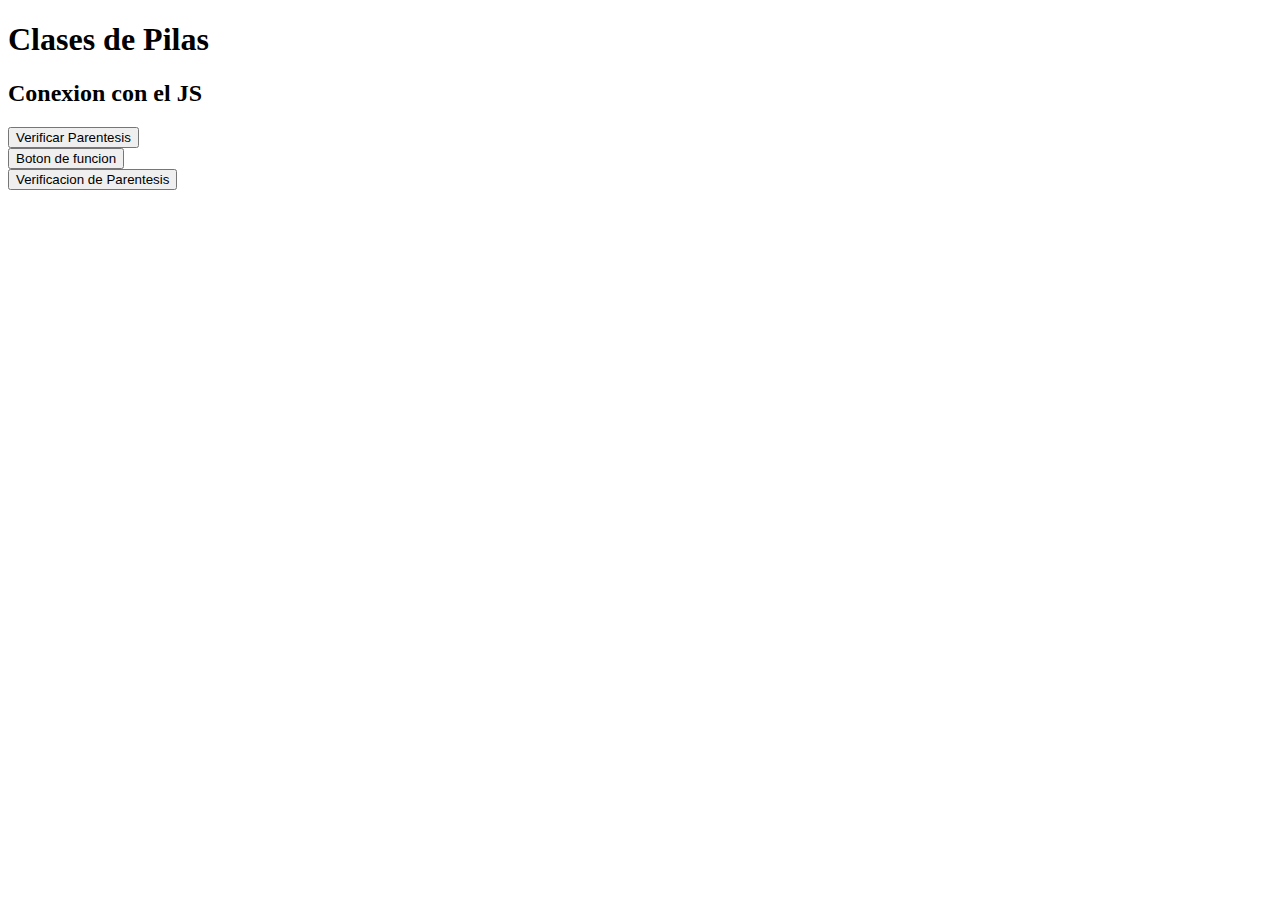
<file: Segundo semestre/index.html>
<!DOCTYPE html>
<html lang="en">
<head>
    <meta charset="UTF-8">
    <meta name="viewport" content="width=device-width, initial-scale=1.0">
    <title>Document</title>
<script src="pilas.js"></script>
</head>
<body>
    <h1>Clases de Pilas</h1>
    <h2>Conexion con el JS</h2>
    <button onclick="alert('Se ha presionado el botón');">Verificar Parentesis</button><br>
    <button onclick="funcionDeAlerta();">Boton de funcion</button><br>
    <button onclick="VerificacionParentesis()">Verificacion de Parentesis </button><br>
</body>
</html>
</file>
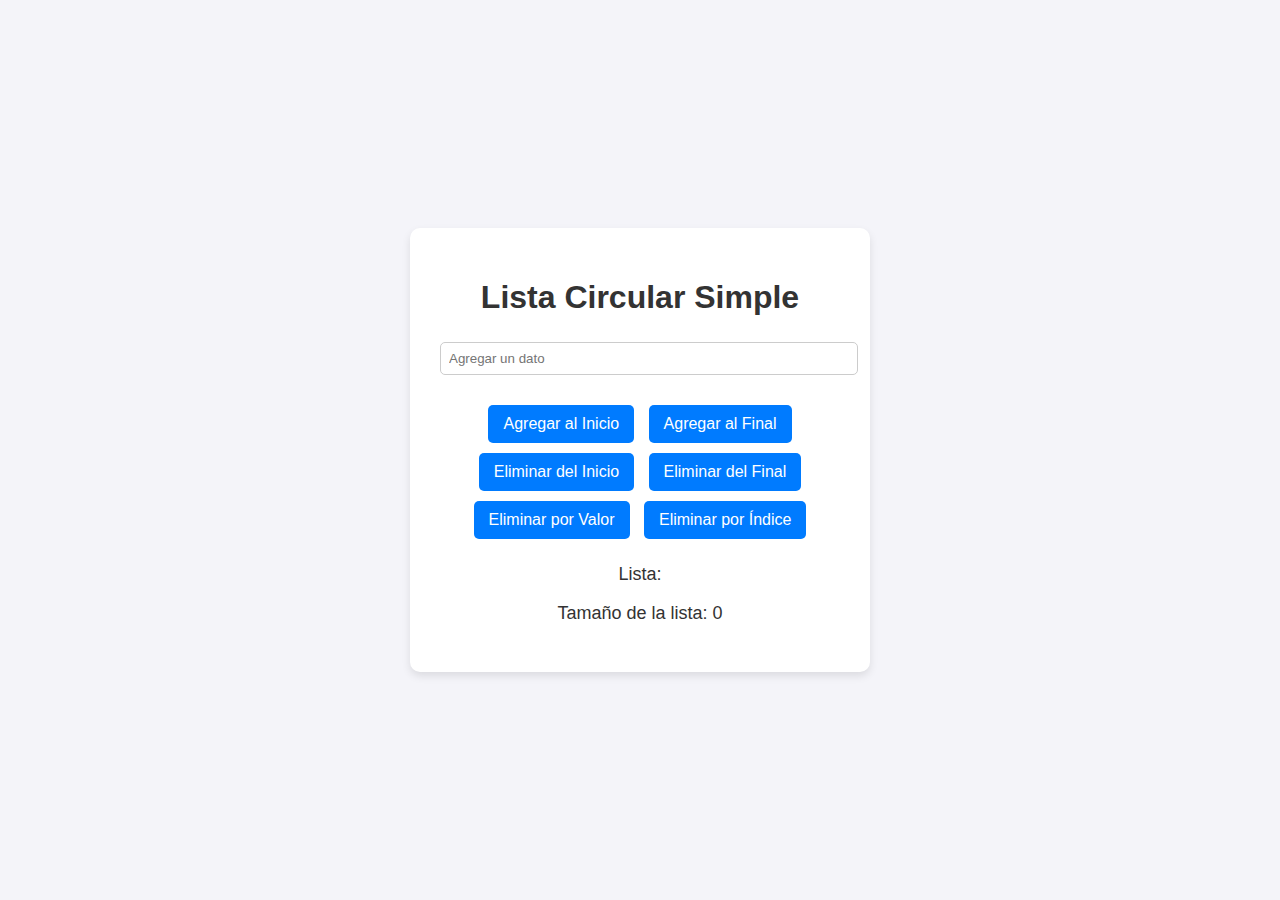
<file: 11.12.2024/pag.html>
<!DOCTYPE html>
<html lang="es">
<head>
    <meta charset="UTF-8">
    <meta name="viewport" content="width=device-width, initial-scale=1.0">
    <title>Lista Circular Simple</title>
    <link rel="stylesheet" href="style.css">
</head>
<body>
    <div class="container">
        <h1>Lista Circular Simple</h1>
        
        <div class="inputs">
            <input type="text" id="inputDato" placeholder="Agregar un dato" />
        </div>
        
        <div class="buttons">
            <button id="agregarInicio">Agregar al Inicio</button>
            <button id="agregarFinal">Agregar al Final</button>
            <button id="removerInicio">Eliminar del Inicio</button>
            <button id="removerFinal">Eliminar del Final</button>
            <button id="removerValor">Eliminar por Valor</button>
            <button id="removerIndice">Eliminar por Índice</button>
        </div>

        <div id="resultado">
            <p id="listaResultado">Lista: </p>
            <p id="tamanoLista">Tamaño de la lista: 0</p>
        </div>
    </div>

    <script src="script.js"></script>
</body>
</html>
</file>
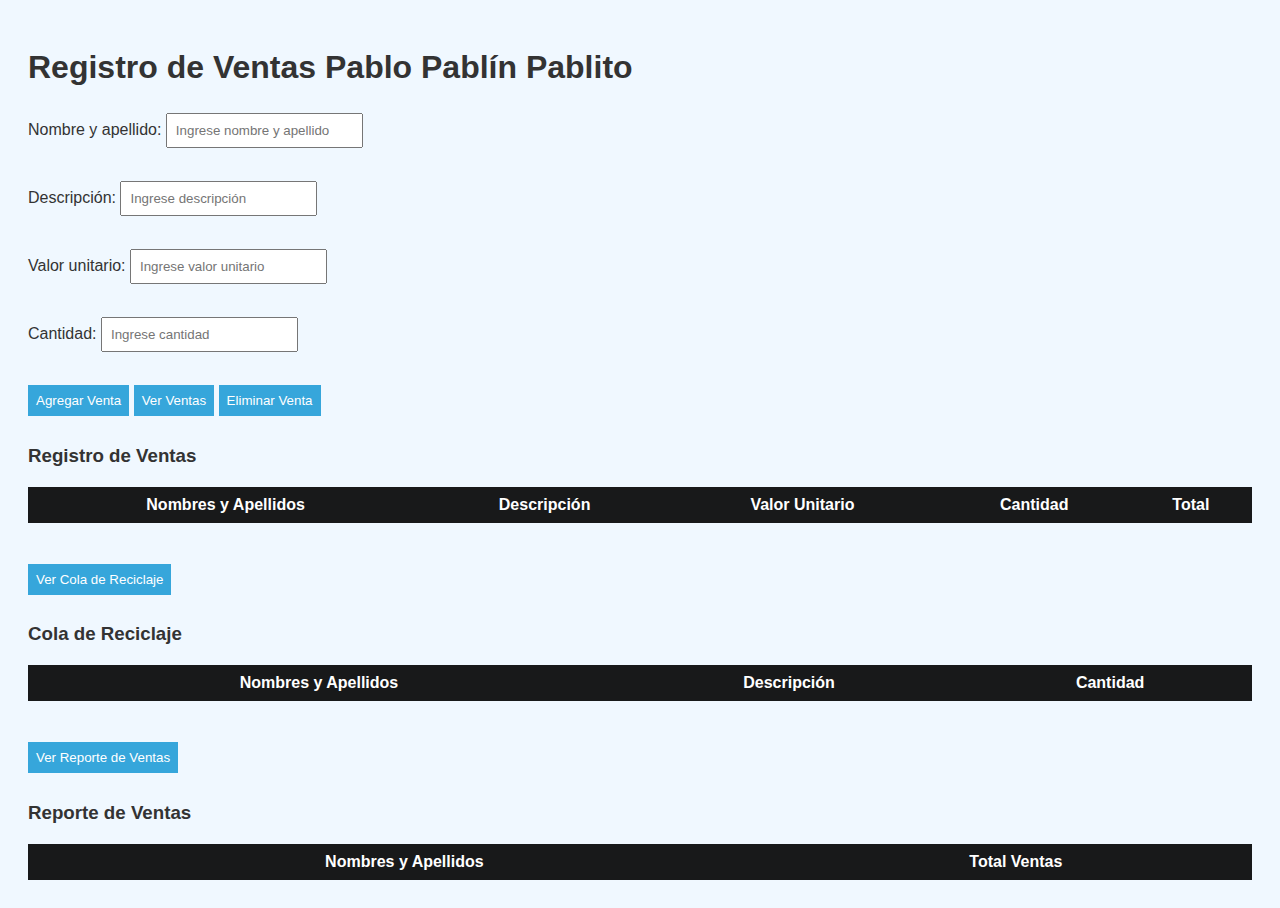
<file: Examen/Indice.html>
<!DOCTYPE html>
<html lang="es">
<head>
    <meta charset="UTF-8">
    <meta name="viewport" content="width=device-width, initial-scale=1.0">
    <title>Puce Manta - Registro de Ventas</title>
</head>
<body>

    <h1>Registro de Ventas Pablo Pablín Pablito</h1>

    <label for="nombre">Nombre y apellido:</label>
    <input type="text" id="nombre" placeholder="Ingrese nombre y apellido">
    <br><br>

    <label for="descripcion">Descripción:</label>
    <input type="text" id="descripcion" placeholder="Ingrese descripción">
    <br><br>

    <label for="valoru">Valor unitario:</label>
    <input type="number" id="valoru" placeholder="Ingrese valor unitario">
    <br><br>

    <label for="cantidad">Cantidad:</label>
    <input type="number" id="cantidad" placeholder="Ingrese cantidad">
    <br><br>

    <button onclick="AgregarVenta()">Agregar Venta</button>
    <button onclick="verVentas()">Ver Ventas</button>
    <button onclick="BorrarVenta()">Eliminar Venta</button>

    <h3>Registro de Ventas</h3>
    <table id="TablaVentas">
        <thead>
            <tr>
                <th>Nombres y Apellidos</th>
                <th>Descripción</th>
                <th>Valor Unitario</th>
                <th>Cantidad</th>
                <th>Total</th>
            </tr>
        </thead>
        <tbody>
        </tbody>
    </table>


    <br><br>
    <button onclick="verReciclaje()">Ver Cola de Reciclaje</button>


    <h3>Cola de Reciclaje</h3>
    <table id="ColaReciclaje">
        <thead>
            <tr>
                <th>Nombres y Apellidos</th>
                <th>Descripción</th>
                <th>Cantidad</th>
            </tr>
        </thead>
        <tbody>
        </tbody>
    </table>


    <br><br>
    <button onclick="reporteVentas()">Ver Reporte de Ventas</button>

    
    <h3>Reporte de Ventas</h3>
    <table id="Reporte">
        <thead>
            <tr>
                <th>Nombres y Apellidos</th>
                <th>Total Ventas</th>
            </tr>
        </thead>
        <tbody>
        </tbody>
    </table>

    <style>
        body {
            font-family: Arial, sans-serif;
            padding: 20px;
            background-color: #f0f8ff;
            color: #333;
        }
        table {
            width: 100%;
            border-collapse: collapse;
            margin-top: 20px;
        }
        th, td {
            padding: 8px;
            border: 1px solid #18191a;
        }
        th {
            background-color: #18191a;
            color: white;
        }
        td {
            background-color: #ffffff;
        }
        input, button {
            padding: 8px;
            margin-top: 5px;
            margin-bottom: 10px;
        }
        button {
            background-color: #36a6db;
            color: white;
            border: none;
            cursor: pointer;
        }
        button:hover {
            background-color: #007BFF;
        }
    </style>

    <script src="Examen.js"></script>

</body>
</html>
</file>
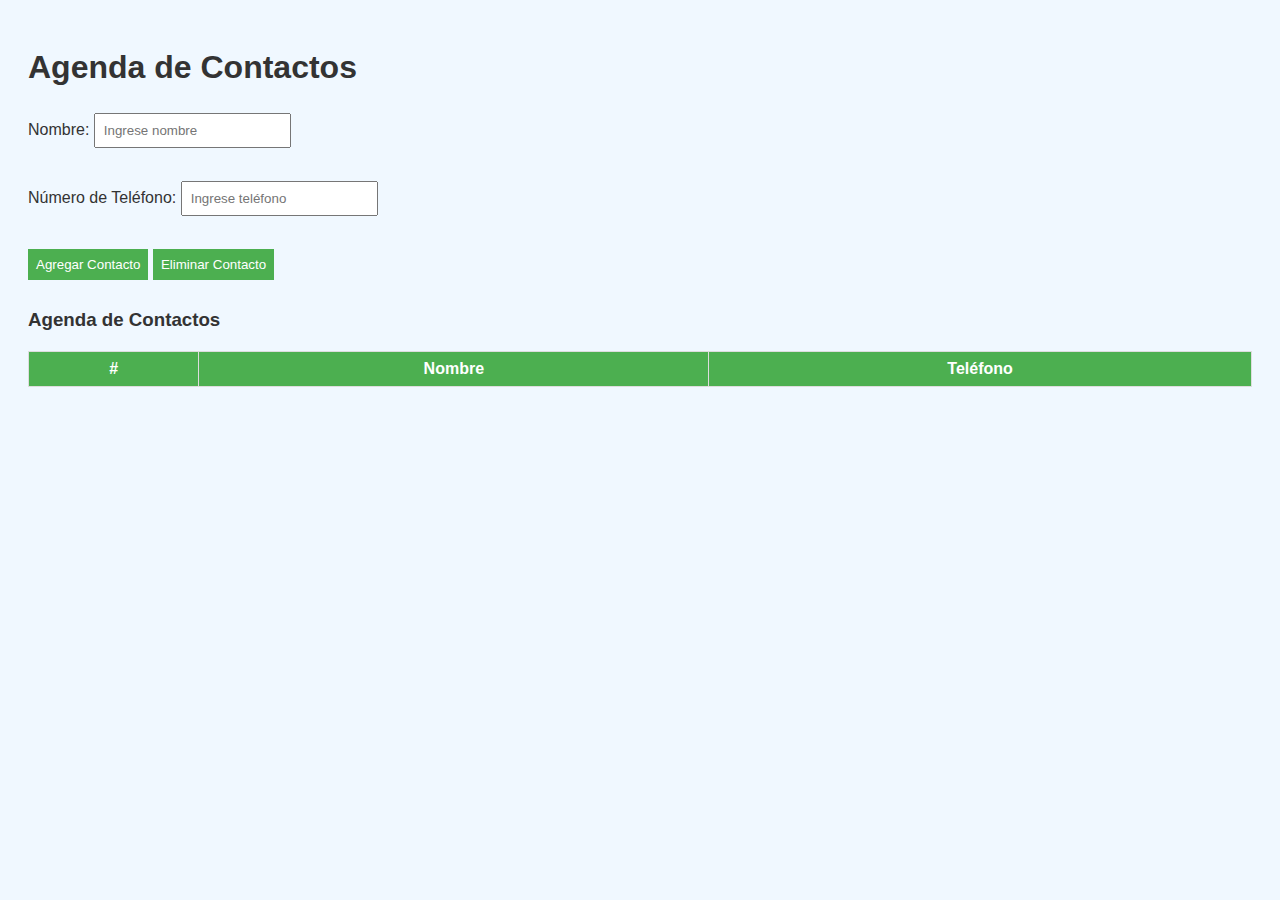
<file: agenda de contactos telefónicos/agenda de contactos telefónicos/indice.html>
<!DOCTYPE html>
<html lang="es">
<head>
    <meta charset="UTF-8">
    <meta name="viewport" content="width=device-width, initial-scale=1.0">
    <title>Agenda de Contactos</title>
    
</head>
<body>

    <h1>Agenda de Contactos</h1>

    <label for="nombre">Nombre:</label>
    <input type="text" id="nombre" placeholder="Ingrese nombre">
    <br><br>
    <label for="telefono">Número de Teléfono:</label>
    <input type="text" id="telefono" placeholder="Ingrese teléfono">
    <br><br>
    <button onclick="agregarContacto()">Agregar Contacto</button>
    <button onclick="eliminarContacto()">Eliminar Contacto</button>

    <h3>Agenda de Contactos</h3>
    <table id="tablaContactos">
        <thead>
            <tr>
                <th>#</th>
                <th>Nombre</th>
                <th>Teléfono</th>
            </tr>
        </thead>
        <tbody>
        </tbody>
    </table>

    <script src="agenda.js"></script>

    <style>
        
        body {
            font-family: Arial, sans-serif;
            padding: 20px;
            background-color: #f0f8ff; 
            color: #333; 
        }
        table {
            width: 100%;
            border-collapse: collapse;
            margin-top: 20px; 
        }
        th, td {
            padding: 8px;
            border: 1px solid #ddd;
        }
        th {
            background-color: #4CAF50; 
            color: white; 
        }
        td {
            background-color: #f9f9f9;
        }
        input, button {
            padding: 8px;
            margin-top: 5px;
            margin-bottom: 10px;
        }
        button {
            background-color: #4CAF50; 
            color: white;
            border: none;
            cursor: pointer;
        }
        button:hover {
            background-color: #45a049;
        }
    </style>

</body>
</html>
</file>
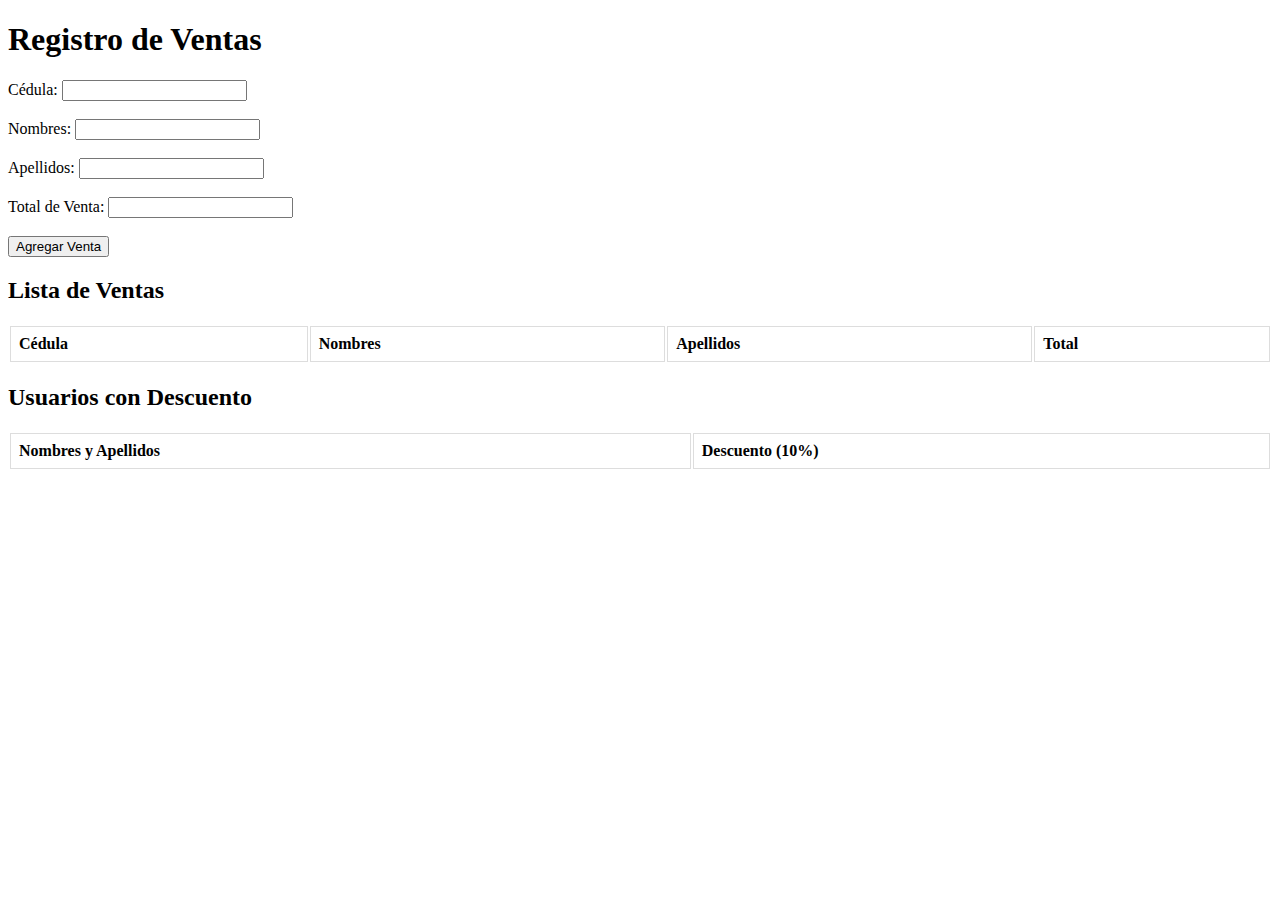
<file: Segundo semestre/Ejercicio Practico/Trabajo.html>
<!DOCTYPE html>
<html lang="es">
<head>
    <meta charset="UTF-8">
    <meta name="viewport" content="width=device-width, initial-scale=1.0">
    <title>Ventas y Descuentos</title>
    <style>
        table {
            width: 100%;
            margin-bottom: 20px;
        }
        th, td {
            padding: 8px;
            text-align: left;
            border: 1px solid #ddd;
        }
    </style>
</head>
<body>
    <h1>Registro de Ventas</h1>
    <form id="ventaForm">
        <label for="cedula">Cédula:</label>
        <input type="text" id="cedula" required><br><br>

        <label for="nombres">Nombres:</label>
        <input type="text" id="nombres" required><br><br>

        <label for="apellidos">Apellidos:</label>
        <input type="text" id="apellidos" required><br><br>

        <label for="total">Total de Venta:</label>
        <input type="number" id="total" required><br><br>

        <button type="submit">Agregar Venta</button>
    </form>

    <h2>Lista de Ventas</h2>
    <table id="ventasTable">
        <thead>
            <tr>
                <th>Cédula</th>
                <th>Nombres</th>
                <th>Apellidos</th>
                <th>Total</th>
            </tr>
        </thead>
        <tbody>
        </tbody>
    </table>

    <h2>Usuarios con Descuento</h2>
    <table id="descuentosTable">
        <thead>
            <tr>
                <th>Nombres y Apellidos</th>
                <th>Descuento (10%)</th>
            </tr>
        </thead>
        <tbody>
        </tbody>
    </table>

    <script src="app.js"></script>
</body>
</html>
</file>
<file: 11.12.2024/style.css>
body {
    font-family: Arial, sans-serif;
    background-color: #f4f4f9;
    display: flex;
    justify-content: center;
    align-items: center;
    height: 100vh;
    margin: 0;
}

.container {
    text-align: center;
    background-color: white;
    padding: 30px;
    box-shadow: 0 4px 8px rgba(0, 0, 0, 0.1);
    border-radius: 10px;
    width: 400px;
}

h1 {
    color: #333;
}

.inputs {
    margin-bottom: 20px;
}

.inputs input {
    margin: 5px 0;
    padding: 8px;
    width: 100%;
    border: 1px solid #ccc;
    border-radius: 5px;
}

.buttons button {
    background-color: #007bff;
    color: white;
    border: none;
    padding: 10px 15px;
    border-radius: 5px;
    margin: 5px;
    cursor: pointer;
    font-size: 16px;
}

.buttons button:hover {
    background-color: #0056b3;
}

#resultado {
    margin-top: 20px;
    color: #333;
    font-size: 18px;
}
</file>
